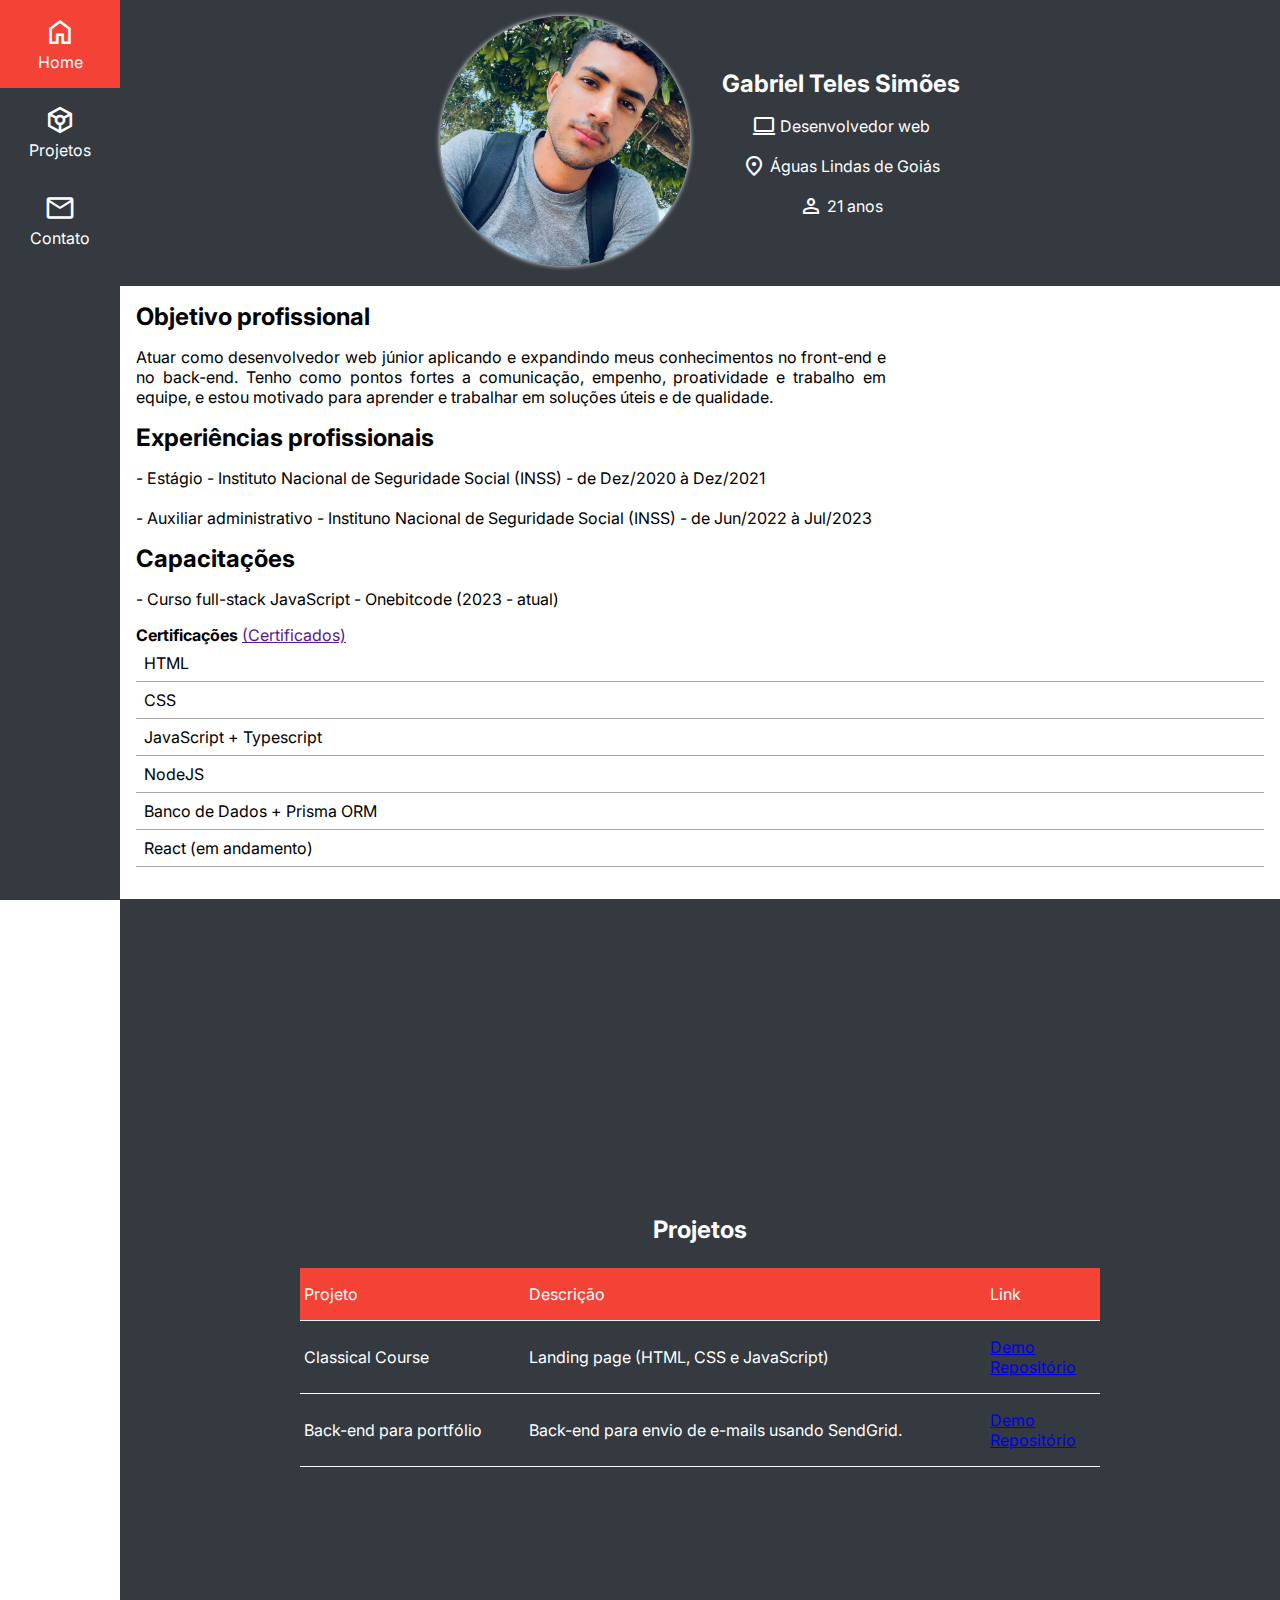
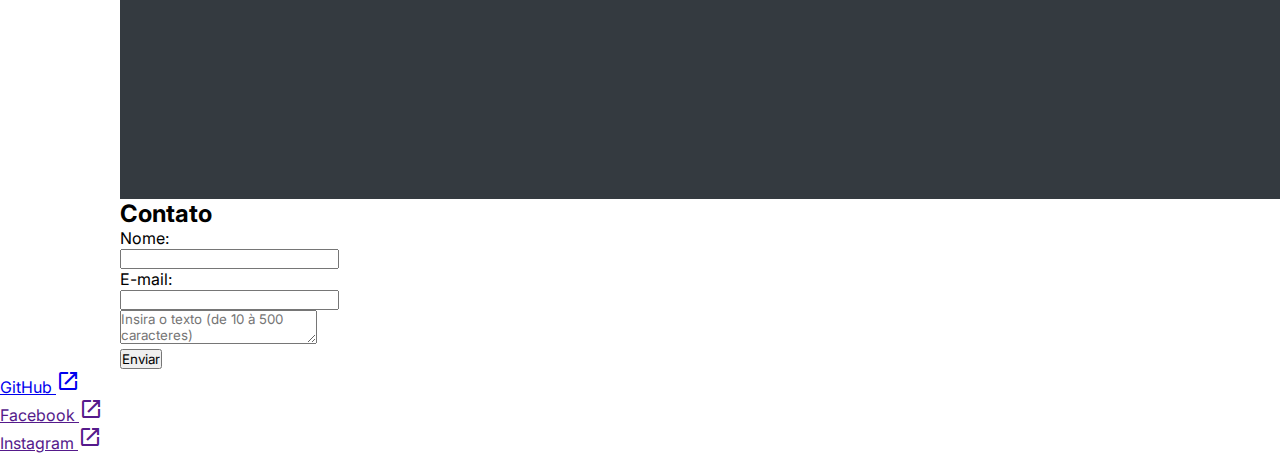
<file: index.html>
<!DOCTYPE html>
<html lang="pt-BR">

<head>
    <meta charset="UTF-8">
    <meta name="viewport" content="width=device-width, initial-scale=1.0">
    <title>Gabriel Teles - Portifólio</title>

    <!-- Favicon -->
    <link rel="shortcut icon" href="./img/github-mark.png" type="image/x-icon">
    <!-- Css -->
    <link rel="stylesheet" href="style.css">
    <!-- Google icons -->
    <link href="https://fonts.googleapis.com/css2?family=Material+Symbols+Outlined" rel="stylesheet" />
    <!-- Google fonts -->
    <link rel="preconnect" href="https://fonts.googleapis.com">
    <link rel="preconnect" href="https://fonts.gstatic.com" crossorigin>
    <link
        href="https://fonts.googleapis.com/css2?family=Inter:ital,opsz,wght@0,14..32,100..900;1,14..32,100..900&family=Lato:ital,wght@0,100;0,300;0,400;0,700;0,900;1,100;1,300;1,400;1,700;1,900&family=Montserrat:ital,wght@0,100..900;1,100..900&display=swap"
        rel="stylesheet">
</head>

<body id="home">
    <nav>
        <a href="#home" class="nav-content">
            <span class="material-symbols-outlined aside-item">home</span>
            <br>
            <span>
                Home
            </span>
        </a>
        <a href="#projects" class="nav-content">
            <span class="material-symbols-outlined aside-item">token</span>
            <br>
            <span>
                Projetos
            </span>
        </a>
        <a href="#contact" class="nav-content">
            <span class="material-symbols-outlined aside-item">mail</span>
            <br>
            <span>
                Contato
            </span>
        </a>
    </nav>

    <main>
        <section>
            <div class="home-container">
                <div class="home-header">
                    <div class="profile-picture-container">
                        <img src="./img/IMG_2627.webp" alt="" class="profile-picture">
                    </div>

                    <div class="personal-info-container">
                        <h2 class="personal-info-title">Gabriel Teles Simões</h2>
                        <p class="personal-info-content">
                            <span class="material-symbols-outlined">computer</span>
                            <span>Desenvolvedor web</span>
                        </p>
                        <p class="personal-info-content">
                            <span class="material-symbols-outlined">location_on</span>
                            Águas Lindas de Goiás
                        </p>
                        <p class="personal-info-content">
                            <span class="material-symbols-outlined">person</span>
                            21 anos
                        </p>
                    </div>
                </div>

                <div class="home-body">
                    <div class="about-container">
                        <h2 class="about-title">Objetivo profissional</h2>
                        <div class="about-content">
                            <p>
                                Atuar como desenvolvedor web júnior aplicando e expandindo meus conhecimentos no
                                front-end e no back-end.
                                Tenho como pontos fortes a comunicação, empenho, proatividade e trabalho em equipe, e
                                estou motivado para aprender e trabalhar em soluções úteis e de qualidade.
                            </p>
                        </div>
                    </div>

                    <div class="professional-info">
                        <div class="carrer-content">
                            <h2 class="carrer-title">Experiências profissionais</h2>
                            <div class="carrer-text">
                                <p>
                                    - Estágio - Instituto Nacional de Seguridade Social (INSS) - de Dez/2020 à Dez/2021
                                </p>
                                <br>
                                <p>
                                    - Auxiliar administrativo - Instituno Nacional de Seguridade Social (INSS) - de
                                    Jun/2022 à Jul/2023
                                </p>
                            </div>
                        </div>

                        <div class="courses-content">
                            <h2 class="courses-title">Capacitações</h2>
                            <div class="courses-text">
                                <p>
                                    - Curso full-stack JavaScript - Onebitcode (2023 - atual)
                                </p>
                                <ul class="courses-list">
                                    <p class="list-title"><b>Certificações</b> <a href="">(Certificados)</a></p>
                                    <li>HTML</li>
                                    <li>CSS</li>
                                    <li>JavaScript + Typescript</li>
                                    <li>NodeJS</li>
                                    <li>Banco de Dados + Prisma ORM</li>
                                    <li>React (em andamento)</li>
                                </ul>
                            </div>
                        </div>
                    </div>
                </div>
            </div>
        </section>

        <section class="projects" id="projects">
            <div class="projects-container">
                <h2 class="projects-title">Projetos</h2>
                <table>
                    <thead>
                        <tr class="table-header-row">
                            <td>Projeto</td>
                            <td>Descrição</td>
                            <td>Link</td>
                        </tr>
                    </thead>
                    <tbody>
                        <tr class="table-body-row">
                            <td>Classical Course</td>
                            <td>Landing page (HTML, CSS e JavaScript)</td>
                            <td>
                                <a href="./projects/classical_course/index.html" class="project-link-btn"
                                    target="_blank">
                                    Demo
                                </a>
                                <br>
                                <a href="https://github.com/gabrieltlss/landing-page-music-course"
                                    class="project-link-btn" target="_blank">
                                    Repositório
                                </a>
                            </td>
                        </tr>
                        <tr class="table-body-row">
                            <td>Back-end para portfólio</td>
                            <td>Back-end para envio de e-mails usando SendGrid.
                            </td>
                            <td>
                                <a href="#contact" class="project-link-btn">
                                    Demo
                                </a>
                                <br>
                                <a href="https://github.com/gabrieltlss/gabrieltlss-contact-api"
                                    class="project-link-btn" target="_blank">
                                    Repositório
                                </a>
                            </td>
                        </tr>
                    </tbody>
                </table>
            </div>
        </section>

        <section id="contact">
            <h2 class="form-title">Contato</h2>
            <form method="post" id="contact-form">

                <div class="form-section">
                    <label for="name">Nome:</label>
                    <br>
                    <input type="text" name="name" id="name" class="form-input" required>
                </div>

                <div class="form-section">
                    <label for="email">E-mail:</label>
                    <br>
                    <input type="email" name="email" id="email" class="form-input" required>
                </div>

                <div class="form-section">
                    <textarea name="message" id="message-area" placeholder="Insira o texto (de 10 à 500 caracteres)"
                        minlength="10" maxlength="500" required></textarea>
                </div>

                <div class="form-section">
                    <input type="submit" value="Enviar" id="form-btn">
                    <span id="feedback"></span>
                </div>

            </form>
        </section>
    </main>

    <footer>
        <ul class="footer-list">
            <li>
                <a href="https://github.com/gabrieltlss" target="_blank" class="footer-link">
                    <span>GitHub</span> <span class="material-symbols-outlined footer-icon">open_in_new</span>
                </a>
            </li>
            <li>
                <a href="" target="_blank" class="footer-link">
                    Facebook <span class="material-symbols-outlined footer-icon">open_in_new</span>
                </a>
            </li>
            <li>
                <a href="" target="_blank" class="footer-link">
                    Instagram <span class="material-symbols-outlined footer-icon">open_in_new</span>
                </a>
            </li>
        </ul>
        </div>
    </footer>

    <script src="./index.js"></script>
</body>

</html>
</file>
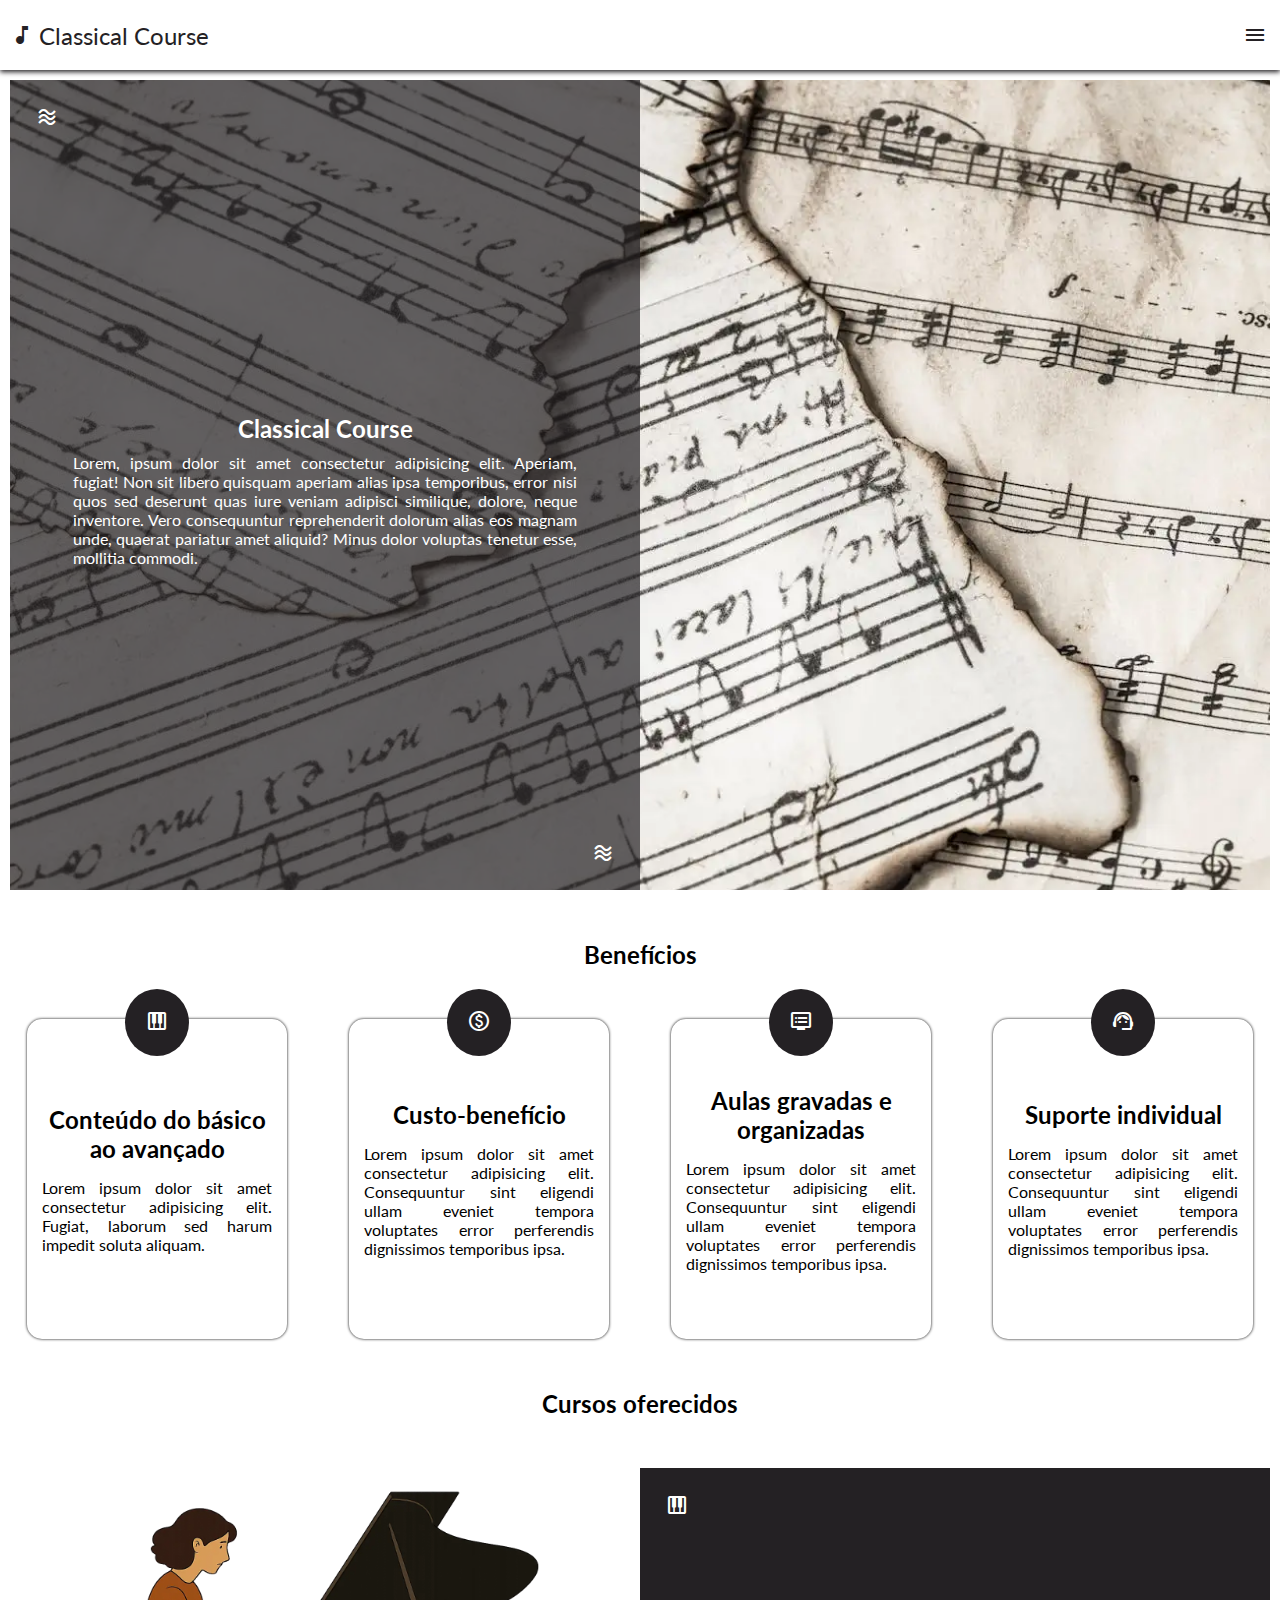
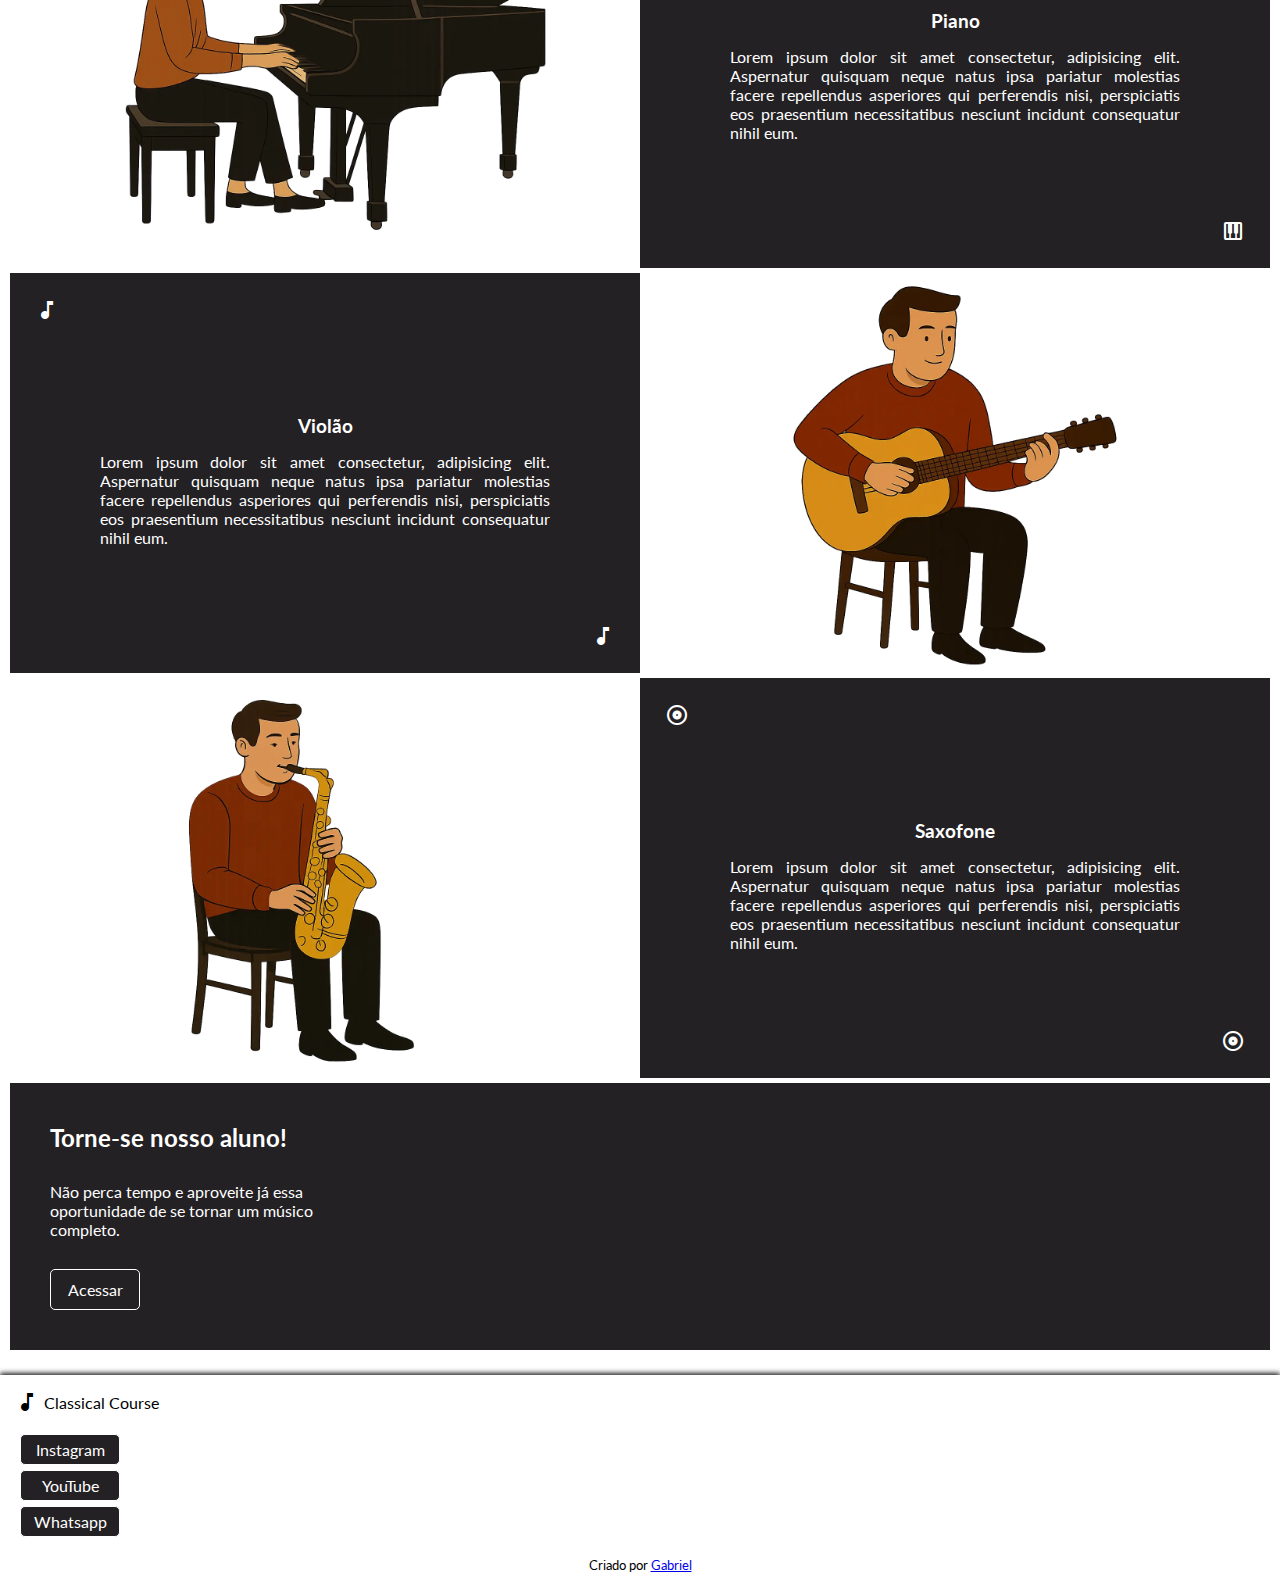
<file: projects/classical_course/index.html>
<!DOCTYPE html>
<html lang="pt-BR">

<head>
  <meta charset="UTF-8" />
  <meta name="viewport" content="width=device-width, initial-scale=1.0" />

  <!-- Favico -->
  <link rel="shortcut icon" href="./img/github-mark.png" type="image/x-icon">
  <!-- CSS -->
  <link rel="stylesheet" href="./style.css" />
  <!-- Google Icons -->
  <link href="https://fonts.googleapis.com/css2?family=Material+Symbols+Outlined" rel="stylesheet" />
  <!-- Google Fonts -->
  <link rel="preconnect" href="https://fonts.googleapis.com" />
  <link rel="preconnect" href="https://fonts.gstatic.com" crossorigin />
  <link
    href="https://fonts.googleapis.com/css2?family=Lato:ital,wght@0,100;0,300;0,400;0,700;0,900;1,100;1,300;1,400;1,700;1,900&family=Roboto:ital,wght@0,100..900;1,100..900&display=swap"
    rel="stylesheet" />
  <!-- JS -->
  <script src="./index.js" defer></script>

  <title>Classical Course</title>
</head>

<body>
  <header>
    <div class="navtab-left">
      <span class="material-symbols-outlined">music_note</span>
      <p class="header-title">Classical Course</p>
    </div>

    <div class="navtab-right">
      <div class="menu-icon">
        <span class="material-symbols-outlined">menu</span>
      </div>

      <div class="navbar-dropdown dropdown-closed">
        <ul class="navbar-list">
          <li><a href="#" class="navbar-link">Instagram</a></li>
          <li><a href="#" class="navbar-link">YouTube</a></li>
          <li><a href="#" class="navbar-link">Whatsapp</a></li>
        </ul>
      </div>
    </div>
  </header>

  <main>
    <section class="introduction">
      <div class="intro-container">
        <img src="./img/introduction-img-2.webp" class="intro-img" alt="" title="Foto de Pixabay" />

        <div class="intro-desc">
          <div class="intro-desc-wrap">
            <h2 class="intro-title">Classical Course</h2>
            <p class="intro-text">
              Lorem, ipsum dolor sit amet consectetur adipisicing elit. Aperiam, fugiat! Non sit libero quisquam aperiam
              alias ipsa
              temporibus, error nisi quos sed deserunt quas iure veniam adipisci similique, dolore, neque inventore.
              Vero consequuntur
              reprehenderit dolorum alias eos magnam unde, quaerat pariatur amet aliquid? Minus dolor voluptas tenetur
              esse, mollitia
              commodi.
            </p>
          </div>

          <span class="material-symbols-outlined intro-icon-left">airwave</span>
          <span class="material-symbols-outlined intro-icon-right">airwave</span>
        </div>
      </div>
    </section>

    <section class="cards-section">
      <h2 class="cards-section-title">Benefícios</h2>

      <div class="cards-container">
        <div class="card">
          <div class="card-icon">
            <span class="material-symbols-outlined">piano</span>
          </div>
          <h2 class="card-title">Conteúdo do básico ao avançado</h2>
          <p class="card-text">
            Lorem ipsum dolor sit amet consectetur adipisicing elit. Fugiat, laborum sed harum impedit soluta aliquam.
          </p>
        </div>

        <div class="card">
          <div class="card-icon">
            <span class="material-symbols-outlined">paid</span>
          </div>
          <h2 class="card-title">Custo-benefício</h2>
          <p class="card-text">
            Lorem ipsum dolor sit amet consectetur adipisicing elit. Consequuntur sint eligendi ullam eveniet tempora
            voluptates error
            perferendis dignissimos temporibus ipsa.
          </p>
        </div>

        <div class="card">
          <div class="card-icon">
            <span class="material-symbols-outlined">dvr</span>
          </div>

          <h2 class="card-title">Aulas gravadas e organizadas</h2>
          <p class="card-text">
            Lorem ipsum dolor sit amet consectetur adipisicing elit. Consequuntur sint eligendi ullam eveniet tempora
            voluptates error
            perferendis dignissimos temporibus ipsa.
          </p>
        </div>

        <div class="card">
          <div class="card-icon">
            <span class="material-symbols-outlined">support_agent</span>
          </div>
          <h2 class="card-title">Suporte individual</h2>
          <p class="card-text">
            Lorem ipsum dolor sit amet consectetur adipisicing elit. Consequuntur sint eligendi ullam eveniet tempora
            voluptates error
            perferendis dignissimos temporibus ipsa.
          </p>
        </div>
      </div>
    </section>

    <section class="courses-section">
      <h2 class="courses-section-title">Cursos oferecidos</h2>

      <div class="courses">
        <div class="course-img-container">
          <img src="./img/piano-img.webp" alt="" class="course-img" />
        </div>

        <div class="course-content">
          <div class="course-content-wrap">
            <h3 class="course-title">Piano</h3>
            <p class="course-text">
              Lorem ipsum dolor sit amet consectetur, adipisicing elit. Aspernatur quisquam neque natus ipsa pariatur
              molestias facere
              repellendus asperiores qui perferendis nisi, perspiciatis eos praesentium necessitatibus nesciunt incidunt
              consequatur nihil
              eum.
            </p>
          </div>
          <span class="material-symbols-outlined intro-icon-left">piano</span>
          <span class="material-symbols-outlined intro-icon-right">piano</span>
        </div>
      </div>

      <div class="courses">
        <div class="course-img-container">
          <img src="./img/guitar-img.webp" alt="" class="course-img" />
        </div>

        <div class="course-content">
          <div class="course-content-wrap">
            <h3 class="course-title">Violão</h3>
            <p class="course-text">
              Lorem ipsum dolor sit amet consectetur, adipisicing elit. Aspernatur quisquam neque natus ipsa pariatur
              molestias facere
              repellendus asperiores qui perferendis nisi, perspiciatis eos praesentium necessitatibus nesciunt incidunt
              consequatur nihil
              eum.
            </p>
          </div>
          <span class="material-symbols-outlined intro-icon-left">music_note</span>
          <span class="material-symbols-outlined intro-icon-right">music_note</span>
        </div>
      </div>

      <div class="courses">
        <div class="course-img-container">
          <img src="./img/sax-img.webp" alt="" class="course-img" />
        </div>

        <div class="course-content">
          <div class="course-content-wrap">
            <h3 class="course-title">Saxofone</h3>
            <p class="course-text">
              Lorem ipsum dolor sit amet consectetur, adipisicing elit. Aspernatur quisquam neque natus ipsa pariatur
              molestias facere
              repellendus asperiores qui perferendis nisi, perspiciatis eos praesentium necessitatibus nesciunt incidunt
              consequatur nihil
              eum.
            </p>
          </div>
          <span class="material-symbols-outlined intro-icon-left">album</span>
          <span class="material-symbols-outlined intro-icon-right">album</span>
        </div>
      </div>
    </section>

    <section class="get-course-section">
      <div class="get-course">
        <h2 class="get-course-title">Torne-se nosso aluno!</h2>
        <p class="get-course-text">Não perca tempo e aproveite já essa oportunidade de se tornar um músico completo.</p>

        <a href="#" class="get-course-link">Acessar</a>
      </div>
    </section>
  </main>

  <footer>
    <div class="footer-content">
      <div class="footer-header">
        <span class="material-symbols-outlined">music_note</span>
        <p class="header-title">Classical Course</p>
      </div>

      <ul class="footer-list">
        <li><a href="#" class="footer-link">Instagram</a></li>
        <li><a href="#" class="footer-link">YouTube</a></li>
        <li><a href="#" class="footer-link">Whatsapp</a></li>
      </ul>
    </div>

    <small class="copyright">Criado por <a href="https://github.com/gabrieltlss">Gabriel</a></small>
  </footer>
</body>

</html>
</file>
<file: style.css>
* {
    padding: 0;
    margin: 0;
    box-sizing: border-box;
    font-family: "Inter", Arial, Helvetica, sans-serif;
}

html {
    scroll-behavior: smooth;
}

:root {
    --asphalt: #343a40;
    --red: #f44336;
}

/* Header (navbar) */
nav {
    background-color: var(--asphalt);
    text-align: center;
}

.nav-content {
    color: white;
    text-decoration: none;
    display: flex;
    align-items: center;
    justify-content: center;
    gap: 4px;
    padding: 16px;
}

.nav-content:hover {
    transition: 0.2s;
    background-color: var(--red);
}

/* Main */
section {
    padding: 8px 0px;
}

/* Home section */
.home-header {
    background-color: var(--asphalt);
    color: white;
    display: flex;
    flex-direction: column;
    justify-content: center;
    align-items: center;
    gap: 32px;
    padding: 16px;
}

.profile-picture {
    max-width: 250px;
    width: 100%;
    aspect-ratio: 1;
    object-fit: cover;
    border-radius: 50%;
    box-shadow: 0px 0px 5px white;
}

.personal-info-container {
    display: flex;
    flex-direction: column;
    align-items: center;
    gap: 16px;
}

.personal-info-content {
    display: flex;
    align-items: center;
    gap: 4px;
}

/* About me */
.home-body {
    background-color: white;
    padding: 16px;
}

.about-container {
    max-width: 750px;
}

.about-content {
    margin: 16px 0px;
    text-align: justify;
}

.professional-info {
    margin: 16px 0px;
}

.carrer-content {
    margin: 16px 0px;
}

.carrer-text {
    margin: 16px 0px;
}

.courses-content {
    margin: 16px 0px;
}

.courses-text {
    margin: 16px 0px;
}

.courses-list {
    margin: 16px 0;
    list-style-type: none;
}

.list-title {
    margin-top: 16px;
}

.courses-list li {
    padding: 8px;
    border-bottom: 1px solid rgb(168, 168, 168);
}

.courses-list li:hover {
    background-color: rgb(230, 228, 228);
}

.additional-abilities {
    margin: 16px 0px;
}

/* Projects */
.projects {
    height: 100vh;
}

.projects-container {
    background-color: var(--asphalt);
    color: white;
    display: flex;
    flex-direction: column;
    align-items: center;
    justify-content: center;
    padding: 0px 16px 16px 16px;
    height: 100%;
    width: 100%;
}

.projects-title {
    text-align: center;
    margin-bottom: 24px;
}

table {
    border-collapse: collapse;
    max-width: 800px;
    width: 100%;
}

.table-header-row td,
.table-body-row td {
    border-bottom: 1px solid white;
    padding: 16px 4px;
}

.table-header-row td {
    background-color: var(--red);
}

.project-link {
    color: white;
}

/* Contact */
.contact {
    margin-top: 16px;
    background-color: white;
}

.contact-container {
    padding: 24px;
}

.contact-list {
    margin: 10px 0px;
    list-style-type: none;
    max-width: 130px;
}

.contact-list li {
    margin: 8px 0px;
}

.contact-link {
    color: black;
    text-align: center;
    border: 1px solid black;
    border-radius: 8px;
    padding: 8px 4px;
    text-decoration: none;
    display: block;
}

.contact-link:hover {
    transition: 0.2s;
    background-color: var(--asphalt);
    color: white;
}

span.contact-link-icon {
    font-size: 16px;
}



/* Media queries */
@media screen and (min-width: 600px) {
    section {
        margin-left: 120px;
        padding: 0;
    }

    nav {
        position: fixed;
        width: 120px;
        height: 100vh;
    }

    .nav-content {
        display: block;
    }

    span.aside-item {
        font-size: 32px;
    }

    .home-header {
        flex-direction: row;
        justify-content: center;

    }


    .contact {
        margin-left: 120px;
    }
}
</file>
<file: projects/classical_course/style.css>
* {
  box-sizing: border-box;
  padding: 0;
  margin: 0;
  font-family: "Lato", Arial, sans-serif;
}

:root {
  --primary-color: rgb(36, 33, 36);
}

/* Header */
header {
  height: 70px;
  width: 100%;
  display: flex;
  flex-direction: row;
  justify-content: space-between;
  align-items: center;
  color: var(--primary-color);
  box-shadow: 0px 2px 5px var(--primary-color);
}

.navtab-right,
.navtab-left {
  display: flex;
  justify-content: center;
  align-items: center;
  height: 100%;
}

.navtab-left {
  font-size: 24px;
  margin: 0px 10px;
  gap: 5px;
}

.menu-icon {
  width: 50px;
  height: 100%;
  display: flex;
  justify-content: center;
  align-items: center;
  cursor: pointer;
}

.menu-icon:hover {
  transition: 0.4s;
  color: white;
  background-color: var(--primary-color);
}

.navbar-dropdown {
  position: absolute;
  z-index: 1;
  right: 0;
  top: 70px;
  width: 140px;
}

.dropdown-closed {
  display: none;
}
.dropdown-open {
  display: block;
}

.navbar-list {
  list-style-type: none;
}

.navbar-link {
  display: block;
  text-decoration: none;
  padding: 10px;
  background-color: var(--primary-color);
  color: white;
  text-align: center;
  border: 1px solid var(--primary-color);
}

.navbar-link:hover {
  transition: 0.4s;
  background-color: white;
  color: var(--primary-color);
}

/* Main */
main {
  padding: 10px;
}

/* Introduction section */
.intro-container {
  height: 90vh;
  position: relative;
}

.intro-img {
  width: 100%;
  height: 100%;
  object-fit: cover;
}

.intro-desc {
  height: 60%;
  width: 100%;
  display: flex;
  flex-direction: column;
  justify-content: center;
  align-items: center;
  gap: 20px;
  position: absolute;
  bottom: 0;
  background-color: rgb(36, 33, 36, 0.7);
  color: white;
  padding: 20px;
}

.intro-desc-wrap {
  max-width: 600px;
}

.intro-title {
  text-align: center;
  margin: 10px 0px;
}

.intro-text {
  text-align: justify;
}

.intro-icon-left {
  position: absolute;
  top: 10px;
  left: 10px;
}

.intro-icon-right {
  position: absolute;
  bottom: 10px;
  right: 10px;
}

/* Cards section */
.cards-section-title {
  margin: 50px 0px;
  text-align: center;
}

.cards-container {
  display: flex;
  flex-direction: row;
  flex-wrap: wrap;
  justify-content: space-evenly;
  align-content: center;
  gap: 45px;
}

.card {
  position: relative;
  display: flex;
  flex-direction: column;
  justify-content: center;
  align-items: center;
  gap: 15px;
  max-width: 260px;
  height: 320px;
  padding: 15px;
  border-radius: 15px;
  box-shadow: 0px 0px 3px;
}

.card-icon {
  position: absolute;
  top: -30px;
  background-color: var(--primary-color);
  color: white;
  padding: 20px;
  border-radius: 50%;
  text-align: center;
}
.card-title {
  text-align: center;
}
.card-text {
  text-align: justify;
}

/* Courses section */
.courses-section-title {
  text-align: center;
  margin-top: 50px;
}

.courses {
  margin: 5px 0px;
  height: 100vh;
}

.course-img-container {
  height: 50%;
}

.course-img {
  width: 100%;
  height: 100%;
  object-fit: contain;
}

.course-content {
  position: relative;
  display: flex;
  flex-direction: column;
  justify-content: center;
  align-items: center;
  height: 50%;
  padding: 15px;
  background-color: var(--primary-color);
  color: white;
}

.course-content-wrap {
  max-width: 450px;
}
.course-title {
  text-align: center;
  margin: 15px 0px;
}

.course-text {
  text-align: justify;
}

/* Get course section */
.get-course-section {
  background-color: var(--primary-color);
  color: white;
}

.get-course {
  max-width: 400px;
  padding: 40px 15px;
}

.get-course-text {
  margin: 30px 0px;
}

.get-course-link {
  display: block;
  width: 90px;
  border: none;
  border-radius: 5px;
  padding: 10px;
  text-align: center;
  text-decoration: none;
  background-color: var(--primary-color);
  border: 1px solid white;
  color: white;
}

.get-course-link:hover {
  transition: 0.4s;
  background-color: white;
  border: 1px solid white;
  color: var(--primary-color);
}

/* Footer */
footer {
  margin-top: 15px;
  box-shadow: -2px;
  padding: 15px;
  box-shadow: 0px -2px 5px var(--primary-color);
}

.footer-header {
  display: flex;
  align-items: center;
  gap: 5px;
}

.footer-list {
  margin-top: 20px;
  width: 110px;
  list-style-type: none;
}

.footer-link {
  display: block;
  padding: 5px;
  margin: 5px;
  text-decoration: none;
  text-align: center;
  border-radius: 5px;
  border: 1px solid white;
  background-color: var(--primary-color);
  color: white;
}

.footer-link:hover {
  transition: 0.4s;
  border: 1px solid black;
  background-color: white;
  color: var(--primary-color);
}

.copyright {
  margin-top: 20px;
  display: block;
  text-align: center;
}

/* Media Queries */
@media screen and (min-width: 650px) {
  .courses-section-title {
    margin: 50px 0px;
  }
  .courses {
    height: 400px;
    display: flex;
  }
  .courses:nth-child(odd) {
    display: flex;
    flex-direction: row-reverse;
  }

  .course-img-container,
  .course-content {
    width: 50%;
    height: 100%;
  }

  .get-course {
    padding: 40px;
  }
}

@media screen and (min-width: 768px) {
  .intro-desc {
    height: 100%;
    width: 50%;
    padding: 5%;
  }

  .intro-icon-left {
    top: 25px;
    left: 25px;
  }

  .intro-icon-right {
    bottom: 25px;
    right: 25px;
  }
}

@media screen and (min-width: 1700px) {
  .courses {
    min-height: 500px;
  }
}
</file>
